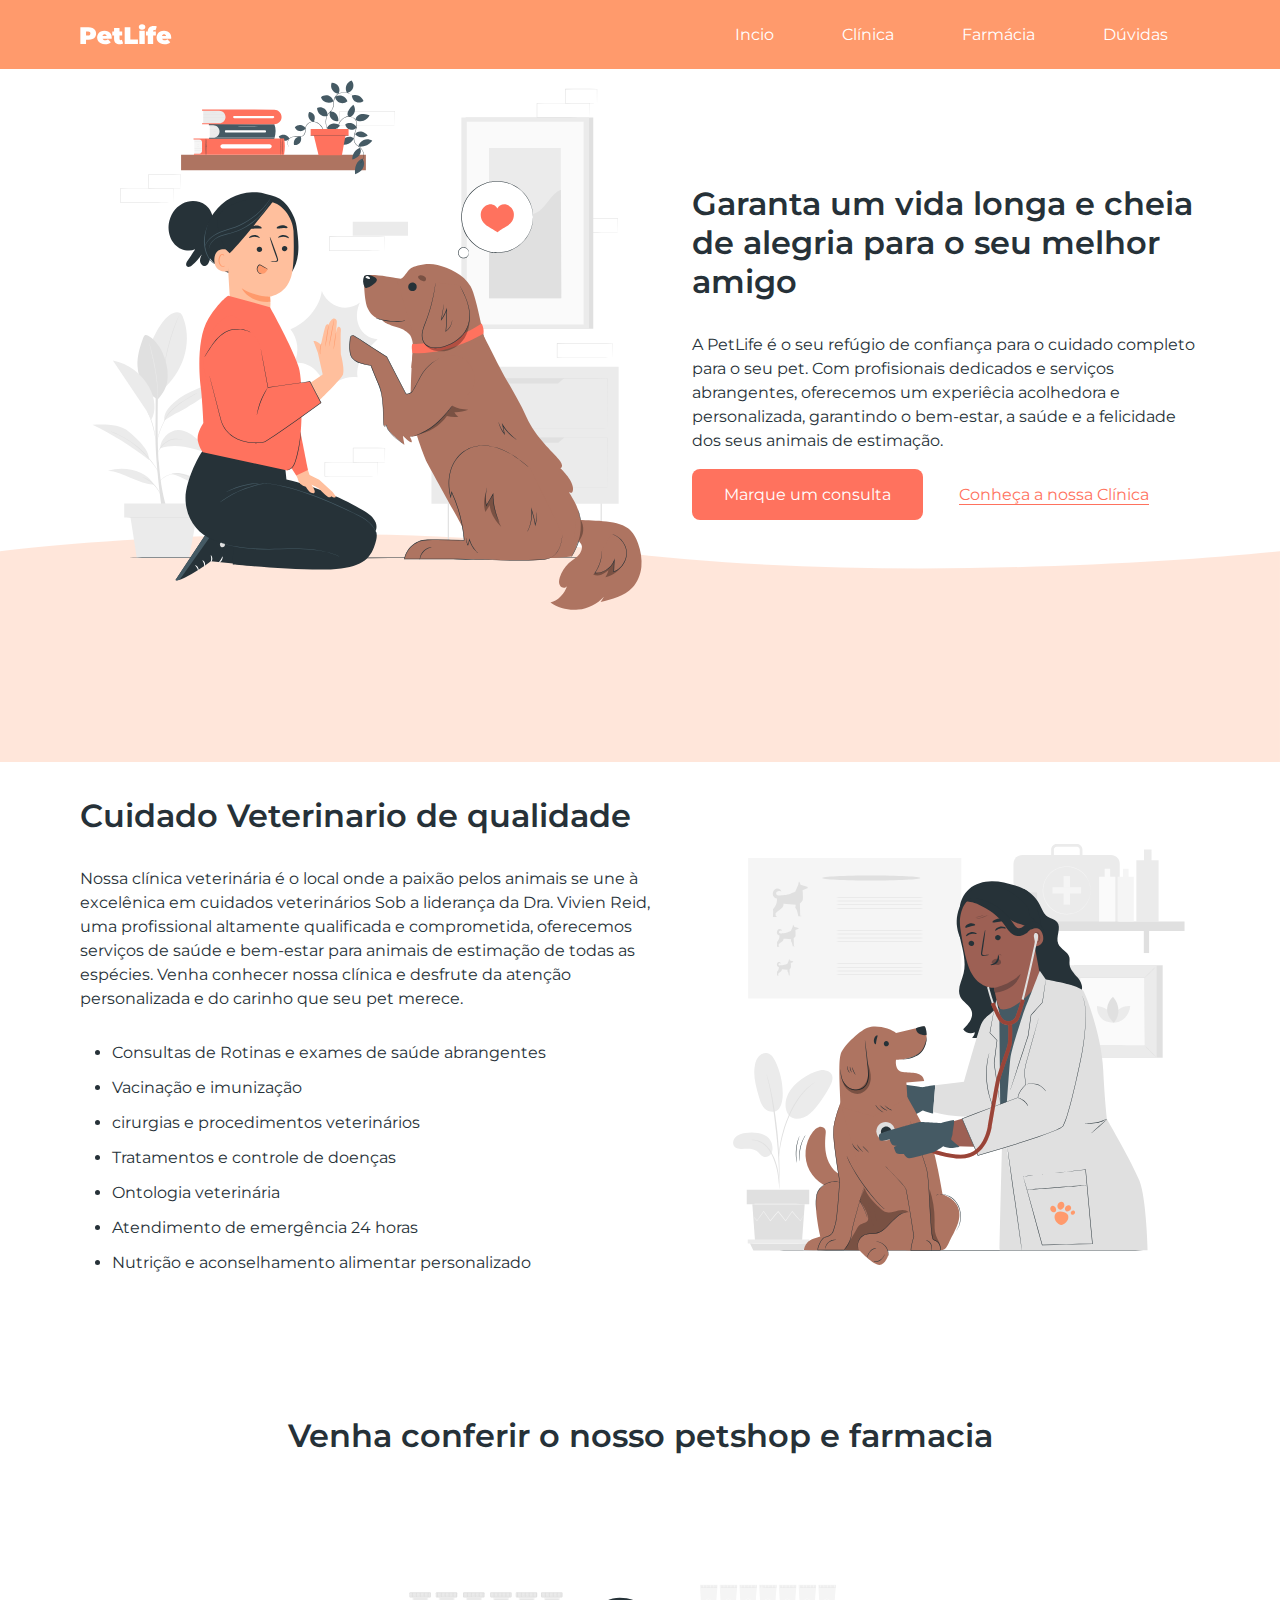
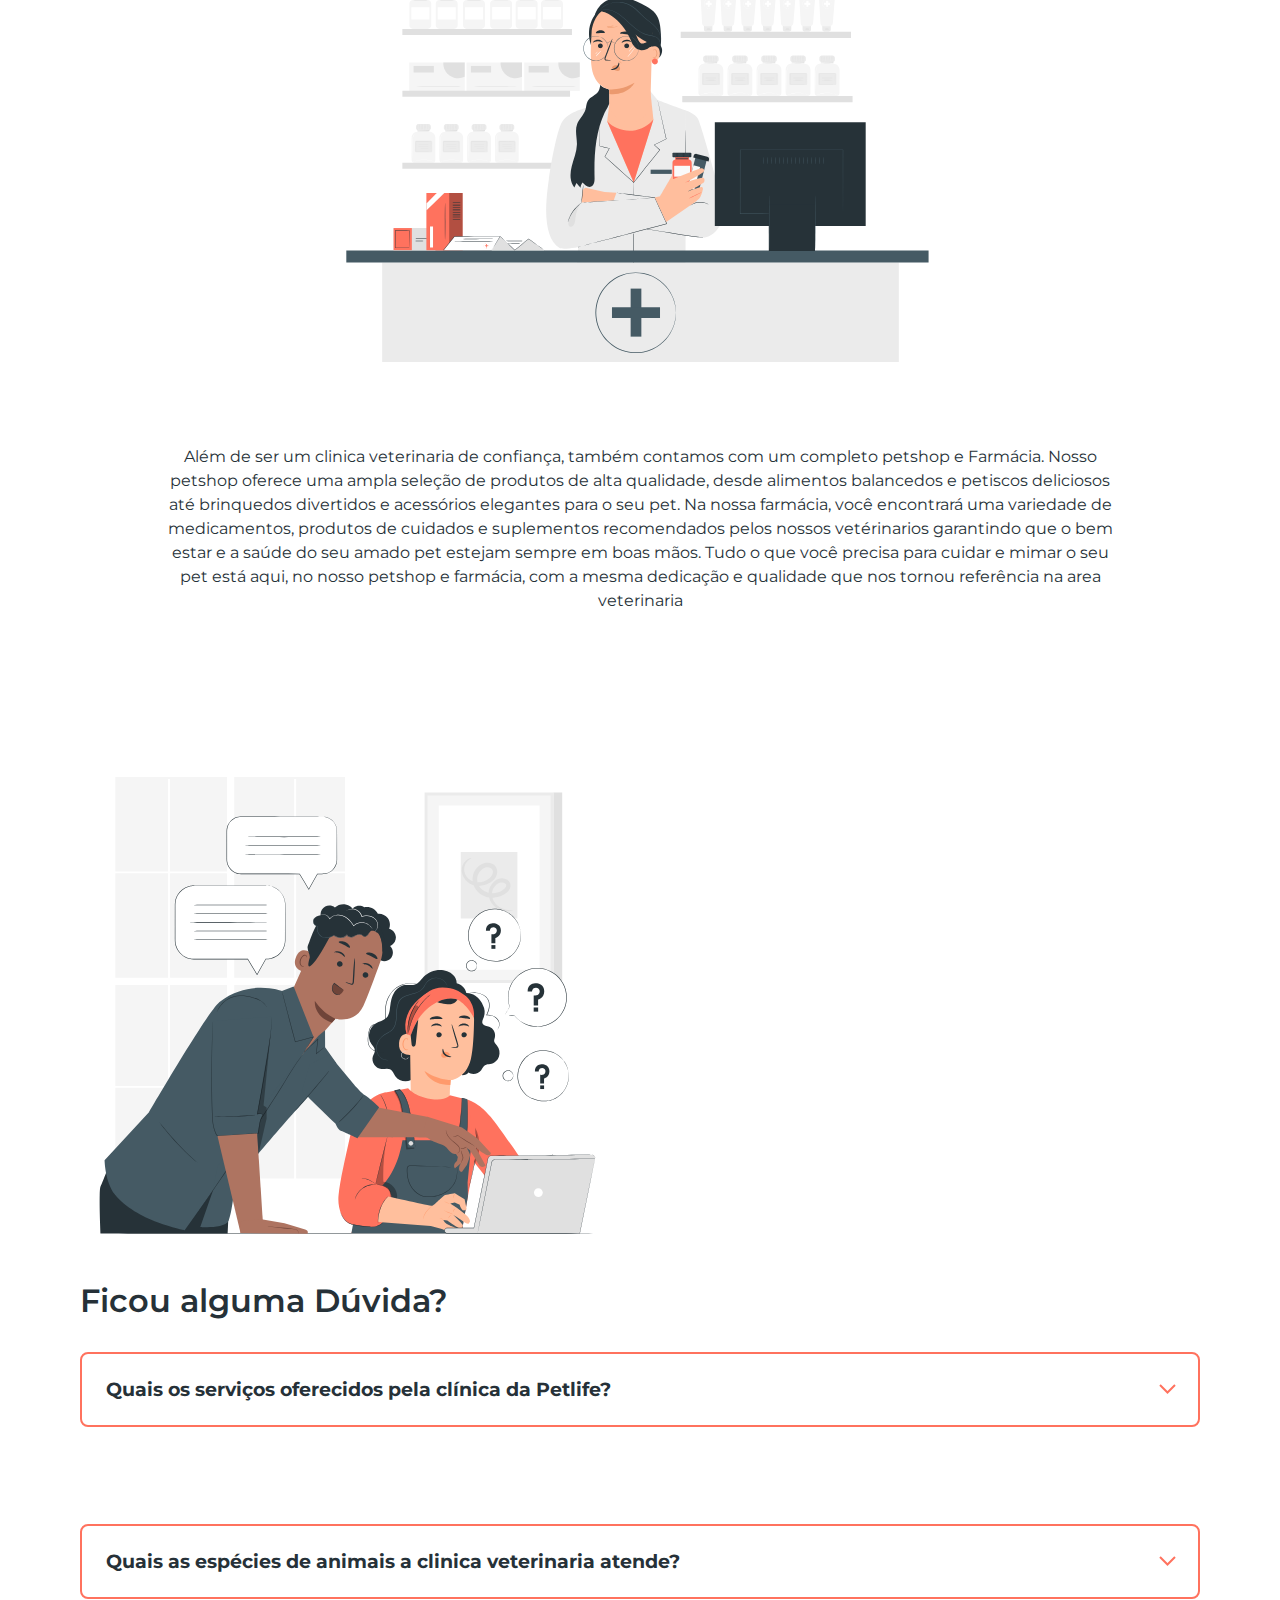
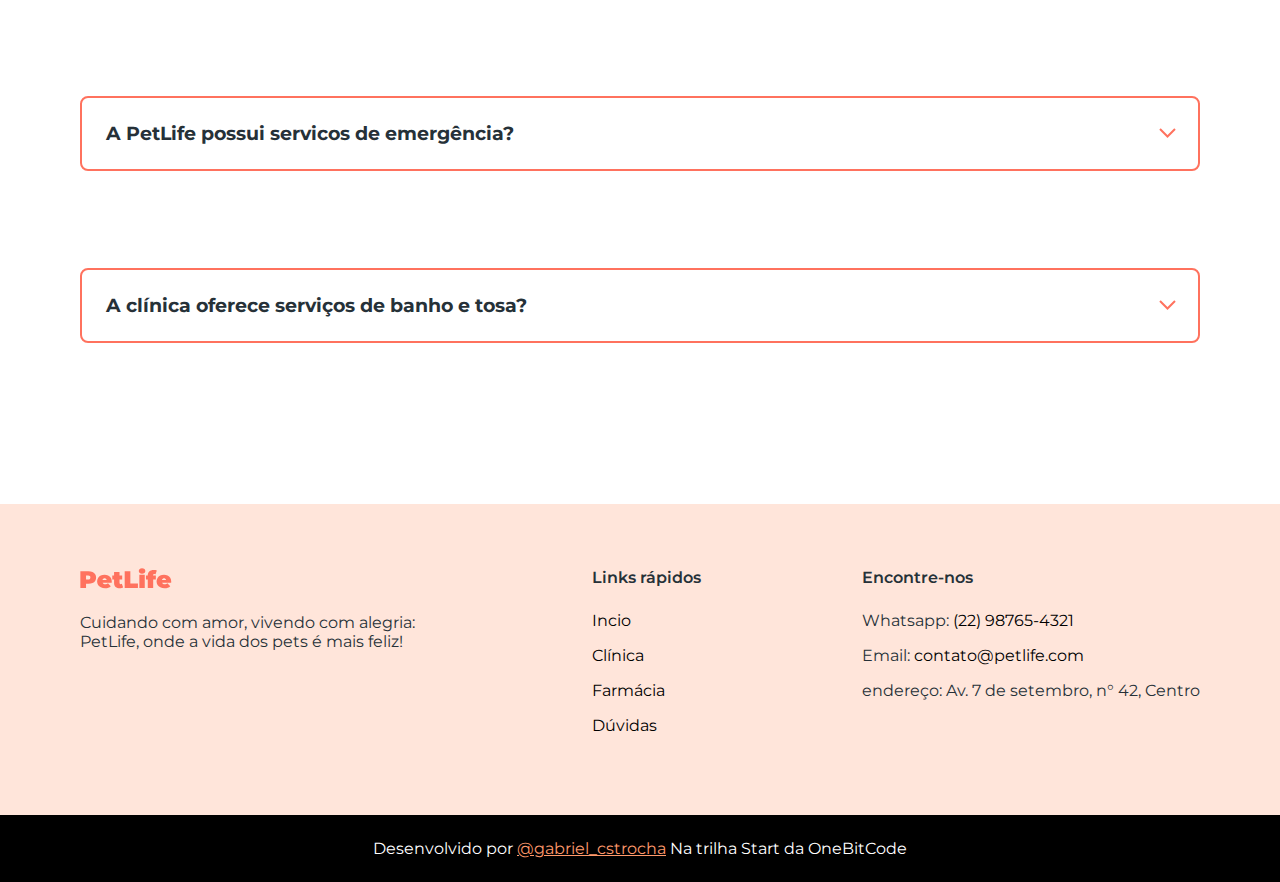
<file: Petlife/index.html>
<html>

<head>
    <title>PetLife</title>
    <meta name="Description" content="Garanta uma vida longa e cheia de alegria para o seu melhor amigo">

    <!--cascating style sheets-->
    <link rel="stylesheet" href="index.css">
    <link rel="preconnect" href="https://fonts.googleapis.com">
    <link rel="preconnect" href="https://fonts.gstatic.com" crossorigin>
    <link href="https://fonts.googleapis.com/css2?family=Montserrat:ital,wght@0,600;1,400&display=swap"
        rel="stylesheet">
</head>

<body>
    <header>
        <a href="index.html">
            <img id="imagem-logo" src="img/logo-white.svg" alt="PetLife">
        </a>

        <nav>
            <a href="#inicio">Incio</a>
            <a href="#clinica">Clínica</a>
            <a href="#farmacia">Farmácia</a>
            <a href="#duvidas">Dúvidas</a>
        </nav>
    </header>

    <main>
        <section id="inicio">
            <img id="imagem-inicio" src="img/start-img.svg" alt="" width="580" height="580"
                onclick="alert('Você clicou na imagem!')">

            <div id="container-inicio">
                <h1>Garanta um vida longa e cheia de alegria para o seu melhor amigo</h1>
                <p class="paragrafo">A PetLife é o seu refúgio de confiança para o cuidado completo para o seu pet. Com
                    profisionais
                    dedicados e serviços abrangentes, oferecemos um experiêcia acolhedora e personalizada,
                    garantindo o bem-estar, a saúde e a felicidade dos seus animais de estimação.</p>

                <div class="link-inicio">
                    <a class="botao" href="https://wa.me/5522987654321" target="_blank">Marque um consulta</a>
                    <a class="botao-transparente" href="#clinica">Conheça a nossa Clínica</a>
                </div>
            </div>

            <img id="imagem-shape" class="absolute" src="img/shape.svg" alt="">
        </section>

        <section id="clinica">
            <div id="container-clinica">
                <h2>Cuidado Veterinario de qualidade</h2>
                <p class="paragrafo">
                    Nossa clínica veterinária é o local onde a paixão pelos animais se une à excelênica em cuidados
                    veterinários
                    Sob a liderança da Dra. Vivien Reid, uma profissional altamente qualificada e comprometida,
                    oferecemos serviços de saúde e bem-estar para animais de estimação de todas as espécies.
                    Venha conhecer nossa clínica e desfrute da atenção personalizada e do carinho que seu pet merece.
                </p>
                <ul>
                    <li>Consultas de Rotinas e exames de saúde abrangentes</li>
                    <li>Vacinação e imunização</li>
                    <li>cirurgias e procedimentos veterinários</li>
                    <li>Tratamentos e controle de doenças</li>
                    <li>Ontologia veterinária</li>
                    <li>Atendimento de emergência 24 horas</li>
                    <li>Nutrição e aconselhamento alimentar personalizado</li>
                </ul>
            </div>
            <img src="img/clinic-img.svg" alt="" width="480" height="480" loading="lazy">
        </section>

        <section id="farmacia">
            <h2>Venha conferir o nosso petshop e farmacia</h2>
            <img id="imagem-farmacia" src="img/shop-img.svg" alt="" width="645" height="430" loading="lazy">
            <p class="paragrafo">
                Além de ser um clinica veterinaria de confiança, também contamos com um completo petshop e Farmácia.
                Nosso petshop oferece uma ampla seleção de produtos de alta qualidade, desde alimentos balancedos e
                petiscos
                deliciosos até brinquedos divertidos e acessórios elegantes para o seu pet. Na nossa farmácia, você
                encontrará
                uma variedade de medicamentos, produtos de cuidados e suplementos recomendados pelos nossos vetérinarios
                garantindo
                que o bem estar e a saúde do seu amado pet estejam sempre em boas mãos. Tudo o que você precisa para
                cuidar e mimar
                o seu pet está aqui, no nosso petshop e farmácia, com a mesma dedicação e qualidade que nos tornou
                referência
                na area veterinaria
            </p>
        </section>

        <section id="duvidas">

            <div class="container-duvidas">
                <img src="img/faq-img.svg" alt="" widht="540" height="540" loading="lazy">
                <h2>Ficou alguma Dúvida?</h2>

                <div class="duvida">
                    <h3>Quais os serviços oferecidos pela clínica da Petlife?</h3>
                    <img src="img/arrow-down.svg" alt="">
                    <p class="paragrafo"> A clínica da PetLife oferece uma ampla gama de serviços, incluindo consultas
                        de rotina
                        vacinação, cirurgias, tratamento de doenças, cuidados ondontológicos, atendimento de emergência
                        24 horas, programas de prevenção de pulgas, carrapatos e vermes, entre outros. Nosso objetivo é
                        fornecer cuidados abrangentes e personalizados para garantir a saúde e o bem-estar do seu pet.
                    </p>
                </div>

                <div class="duvida">
                    <h3>Quais as espécies de animais a clinica veterinaria atende?</h3>
                    <img src="img/arrow-down.svg" alt="">
                    <p class="paragrafo">
                        A clinica veterinaria da PetLife atende animais de estimação de todas as espécies, incluindo
                        cães, gatos, passaros, roedores e répteis. Nossos profisionais possuem conhecimento e experiêcia
                        para
                        cuidar de diferente tipos de animais, oferencedo um atendimento especializado e dedicado a cada
                        um deles
                    </p>
                </div>

                <div class="duvida">
                    <h3>A PetLife possui servicos de emergência?</h3>
                    <img src="img/arrow-down.svg" alt="">
                    <p class="paragrafo">
                        Sim, a clinica PetLife oferece servicos de emergência 24 horas. Se o seu animal de estimação
                        precisar de atendimento veterinário imediato fora do expediente, nossa equipe está pronta para
                        ajudar, fornecendo cuidados urgentes e tratamento adequado para garantir o bem-estar do seu pet.
                    </p>
                </div>

                <div class="duvida">
                    <h3>A clínica oferece serviços de banho e tosa?</h3>
                    <img src="img/arrow-down.svg" alt="">
                    <p class="paragrafo">
                        Sim, a clinica veterinaria da PetLife oferece serviços de banho e tosa. Nossa equipe de
                        profissionais experientes garante que seu pet receba cuidados adequados, usando produtos de alta
                        qualidade
                        e tecnicas seguras. O banho e tosa ajudam a manter a higiene, a saude da pele e pelagem do seu
                        pet, além de proporcionar
                        uma experiencia relaxante e a agradavel para eles.
                    </p>
                </div>
            </div>
        </section>
    </main>

    <footer>
        <div>
            <img id="logo-footer" src="img/logo.svg" alt="PetLife">
            <p>Cuidando com amor, vivendo com alegria: PetLife, onde a vida dos pets é mais feliz!</p>

        </div>

        <div>
            <strong class="titulo">Links rápidos</strong>
            <nav>
                <a href="#inicio">Incio</a>
                <a href="#clinica">Clínica</a>
                <a href="#farmacia">Farmácia</a>
                <a href="#duvidas">Dúvidas</a>
            </nav>
        </div>

        <div>
            <strong class="titulo">Encontre-nos</strong>
            <p>Whatsapp: <a href="https://wa.me/5522987654321" target="_blank"> (22) 98765-4321 </a></p>
            <p>Email: <a href="mailto:contato@petlife.com"> contato@petlife.com</a></p>
            <p>endereço: Av. 7 de setembro, n° 42, Centro</p>
        </div>
    </footer>
    <div id="copyright">
        Desenvolvido por <a href="https://instagram.com/gabriel_cstrocha" target="_blank">@gabriel_cstrocha</a>
        Na trilha Start da OneBitCode
    </div>

    <script src="index.js"></script>
</body>

</html>
</file>
<file: Petlife/index.css>
* {
    box-sizing: border-box;
    font-family: 'Montserrat', sans-serif;
    margin: 0;
    padding: 0;
}

body {
    color: #263138;
}

header {
    background-color: #FF9A6C;
    display: flex;
    align-items: center;
    justify-content: space-between;
    padding-left: 80px;
    padding-right: 80px;
    padding-top: 24px;
    padding-bottom: 24px;
    position: fixed;
    z-index: 99;
    width: 100%;
}

header nav a {
    color: #fff;
    /* font-weight: 600; */
    padding: 32px;
    text-decoration: none;
    width: 10px;
}

#inicio {
    display: flex;
    align-items: center;
    gap: 32px;
    /* ordem: topo direita, baixo, esquerda*/
    padding: 24px 80px 128px 80px;
    position: relative;
    top: 30px;
}

h1,
h2 {
    font-weight: 600;
    font-size: 32px;
    margin-bottom: 32px;
}

.paragrafo {
    line-height: 150%;
    margin-bottom: 32px;
}

.botao {
    background-color: #FF725E;
    border-radius: 8px;
    color: #FFFFFF;
    text-decoration: none;
    /*vertical, horizontal*/
    padding: 16px 32px;
}

.botao-transparente {
    background-color: transparent;
    color: #FF725E;
    padding: 16px 32px;
    text-underline-offset: 4px;
}

.absolute {
    position: absolute;
    bottom: 0;
    left: 0;
    width: 100%;
    z-index: -10;
}

#clinica {
    display: flex;
    align-items: center;
    gap: 64px;
    padding: 64px 80px;
}

#clinica li {
    margin-bottom: 16px;
    margin-left: 32px;
}

#farmacia {
    padding: 64px 80px;
    text-align: center;
}

#farmacia img {
    margin: 64px auto;
}

#farmacia .paragrafo {
    max-width: 950px;
    margin: 0 auto;
}

#duvidas {
    display: flex;
    align-items: center;
    gap: 64px;
    padding: 64px 80px;
}

.duvida {
    position: relative;
}

.duvida h3 {
    border: 2px solid #FF725E;
    border-radius: 8px;
    cursor: pointer;
    padding: 24px;
}

.duvida img {
    position: absolute;
    top: 32px;
    right: 24px;
}

.duvida .paragrafo {
    border-right: 1px solid #FF725E;
    border-bottom: 1px solid #FF725E;
    border-left: 1px solid #FF725E;
    border-radius: 0 0 8px 8px;
    margin-top: -8px;
    padding: 0 24px;
    opacity: 0;
    overflow: hidden;
    transition: .2s;
}

.duvida.ativa .paragrafo {
    height: fit-content;
    opacity: 1;
    padding: 24px;
}

footer {
    background-color: rgb(255, 152, 108, 0.25);
    display: flex;
    justify-content: space-between;
    gap: 80px;
    padding: 64px 80px;
}

footer img,
footer .titulo {
    display: block;
    font-weight: 600;
    margin-bottom: 24px;
}

footer nav a {
    color: black;
    display: block;
    margin-bottom: 16px;
    text-decoration: none;
}

footer p {
    margin-bottom: 16px;
    max-width: 350px;
}

footer p a {
    color: black;
    text-decoration: none;
}

#copyright {
    background-color: black;
    color: #FFFFFF;
    padding: 24px;
    text-align: center;
}

#copyright a {
    color: #FF9A6C;
}

@media screen and (max-width: 1040px) {

    p {
        display: none;
    }

    header {
        height: 50px;
    }

    header nav {
        display: none;
    }

    header a {
        position: absolute;

    }

    img:not(#imagem-logo) {
        margin-left: 0;
        position: static;
    }

    footer {
        height: auto;
        width: auto;
    }

    footer div {
        height: auto;
    }

    #inicio {
        padding-left: 0;
    }

    #clinica {
        padding-left: 0
    }

    #farmacia img {
        padding-left: 0;
        margin: 0;
    }

    #duvidas {
        padding-left: 0
    }

    #logo-footer {
        height: 100px;
    }

    .link-inicio a {
        display: block;
        margin: 0 auto;
    }

    .container-duvidas {
        display: block;
        margin: 0 auto;
    }

    #farmacia .paragrafo {
        display: block;
        width: auto;
        font-size: 15px;
    }

    #container-clinica {
        display: block;
        font-size: 15px;

    }

    #container-clinica h2 {
        width: auto;
        font-size: 25px;
        text-align: center;
    }

    #imagem-inicio {
        position: relative;
        width: auto;
        height: 500px;
    }

    #container-inicio h1 {
        height: 30px;
        width: auto;
        font-size: 18px;
    }


    #container-inicio {
        position: absolute;
        bottom: 10px;
        width: auto;
        height: 100px;
    }

    #clinica {
        display: block;
        position: relative;
        top: 40px;
        margin: 0 auto;
    }

    #farmacia {
        display: block;
        margin: 0 auto;
        padding: 0;
        /* position: relative;
        top: 40px; */

    }

    #imagem-farmacia {
        margin-right: auto;
    }


    #imagem-shape {
        position: absolute;
        top: 535px;
        height: 175px;
        width: auto;
    }

    .container-duvidas h2 {
        font-size: 22px;
    }

    .duvida {
        width: auto;
        height: 100px;
    }

    .duvida h3 {
        font-size: 12px;
        width: auto;
    }
}
</file>
